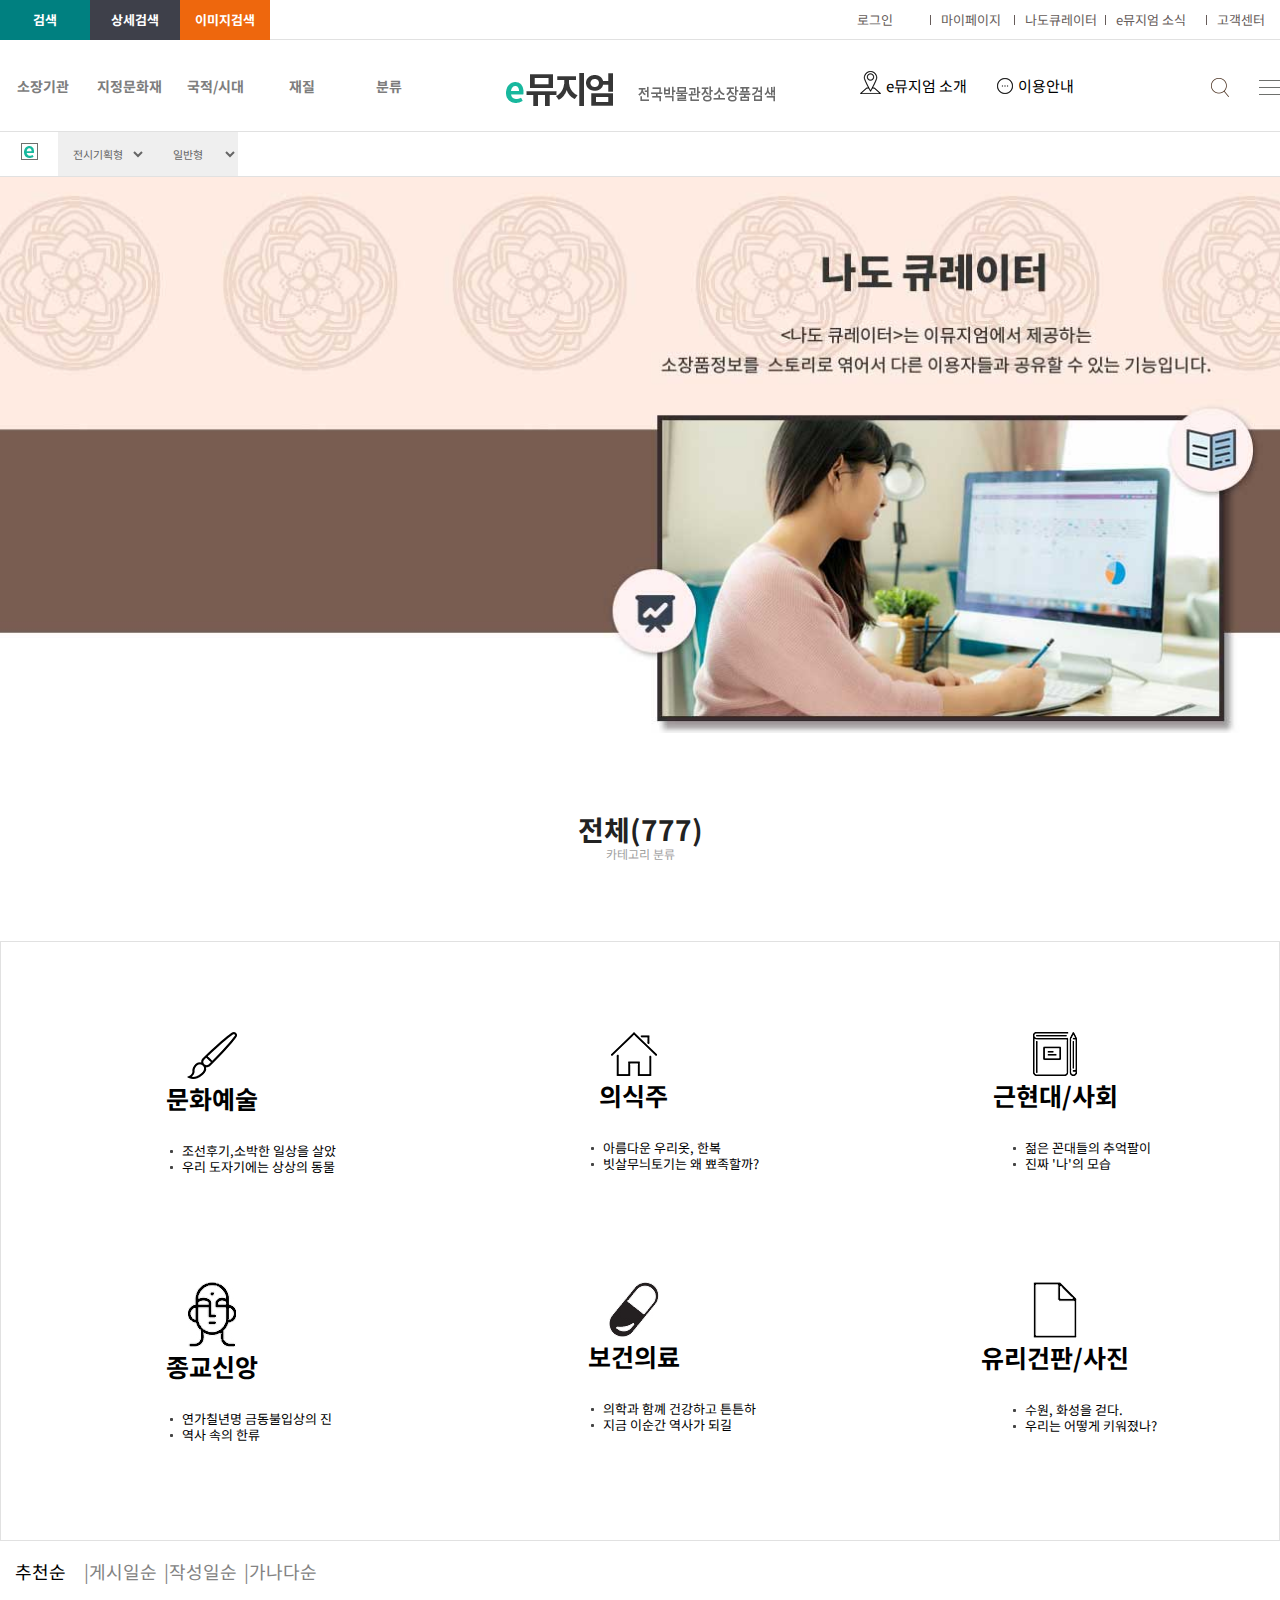
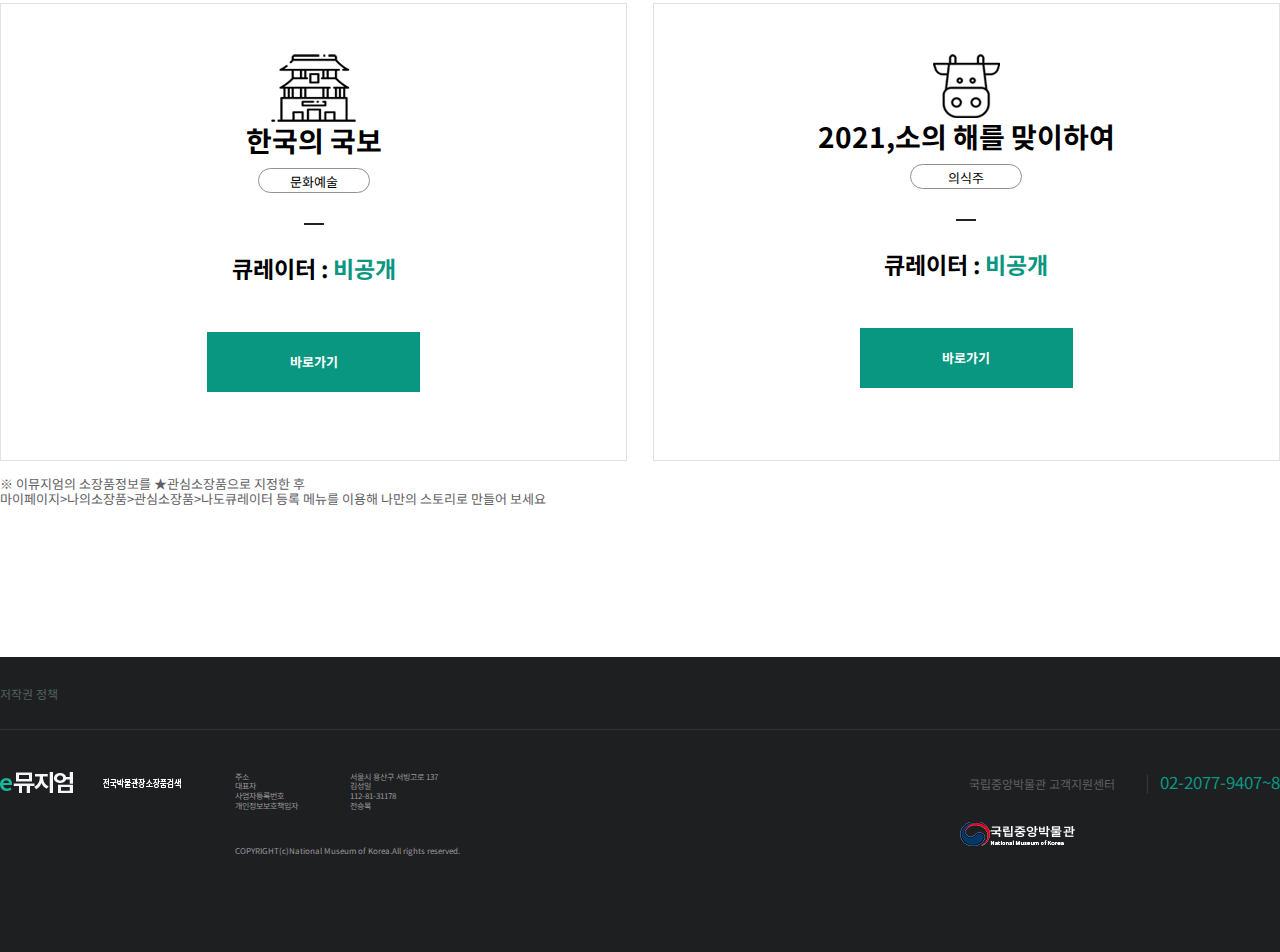
<file: sub.html>
<!DOCTYPE html>
<html lang="en">

<head>
    <meta charset="UTF-8">
    <meta name="viewport" content="width=device-width, initial-scale=1.0">
    <link rel="shortcut icon" href="images/favicon-16x16.png">

    <title>큐레이터N</title>
    <link href="CSS/style.css" rel="stylesheet" type="text/css">

    <script src="js/jquery-v1.10.2.min.js" type="text/javascript"></script>
    <script src="js/jquery-finger-v0.1.0.min.js" type="text/javascript"></script>
    <script>
        $(document).ready(function() {
            mobile_menu();
        });

        function mobile_menu() {
            /* 변수 선언 */
            var $menu = null;
            var $left_gnb = null; // 영역 전체
            var $depth1_wrap = null;
            var $depth1 = null;
            var $depth1_btn = null;

            /* 시작 함수 */
            function start() {
                init();
                init_event();
            }
            /* 변수 초기화 함수 */
            function init() {
                $menu = $('.m_menu');
                $left_gnb = $('.left_gnbWrap'); // 영역 전체
                $depth1_wrap = $('.left_gnb>li');
                $depth1 = $depth1_wrap.children('ul');
                $depth1_btn = $depth1_wrap.children('a');
            }
            /* 이벤트 함수 */
            function init_event() {

                /* 모바일 메뉴 버튼 클릭했을때 모바일 메뉴영역 나오게 하기 */
                $menu.click(function(event) {
                    event.preventDefault();
                    $left_gnb.addClass('on');
                });

                /* x버튼 눌렀을때 모바일 메뉴 닫기 */
                $('.close').click(function(event) {
                    event.preventDefault();

                    $left_gnb.removeClass('on');

                    // x버튼 누르면 시간차 약간두고 소메뉴 닫히게 하기
                    setTimeout(function() {
                        $depth1_btn.removeClass('on');
                        $depth1.slideUp();
                    }, 300)
                });

                /* depth1의 각메뉴 클릭시 depth2 나오게 하기 */
                $depth1_btn.click(function(event) {
                    event.preventDefault();
                    var $this = $(this);
                    var $this_ul = $this.siblings('ul');

                    var check = $this.hasClass('on');
                    if (check) {
                        $this.removeClass('on');
                        $this_ul.stop(true, true).slideUp();
                    } else {
                        $depth1_btn.removeClass('on');
                        $depth1.stop().slideUp();
                        $this.addClass('on');
                        $this_ul.stop(true, true).slideDown();
                    }
                });

                /* 디바이스 크기 변경시 모바일 메뉴영역 숨기기 */
                $(window).resize(function() {
                    $left_gnb.removeClass('on');
                });
            }

            start(); // 시작 호출
        }
    </script>
</head>

<body>
    <div id="wrap">
        <header id="header">
            <div class="top_h">
                <div class="inner">
                    <ul class="site">
                        <li>검색</li>
                        <li>상세검색</li>
                        <li>
                            이미지검색
                        </li>
                        <!--초기화-->
                    </ul>
                    <ul class="util">
                        <li>로그인</li>
                        <li>마이페이지</li>
                        <li>나도큐레이터</li>
                        <li>e뮤지엄 소식</li>
                        <li>고객센터</li>
                        <!--초기화-->
                    </ul>
                    <!--초기화-->
                </div>
            </div>
            <div class="bottom_h">
                <div class="inner">
                    <ul class="menu">
                        <li><a href="sub.html">소장기관</a>
                            <ul>
                                <li><a href="sub.html">소장지역</a></li>
                                <li><a href="sub.html">소장구분</a></li>
                                <li><a href="sub.html">소장기관</a></li>
                                <li><a href="sub.html">소장번호</a></li>
                                <!--초기화-->
                            </ul>
                        </li>
                        <li><a href="sub.html">지정문화재</a>
                            <ul>
                                <li><a href="sub.html">지정문화재</a></li>
                                <li><a href="sub.html">지정번호</a></li>
                                <!--초기화-->
                            </ul>
                        </li>
                        <li><a href="sub.html">국적/시대</a>
                            <ul>
                                <li><a href="sub.html">국적</a></li>
                                <li><a href="sub.html">시대</a></li>
                                <!--초기화-->
                            </ul>
                        </li>
                        <li><a href="sub.html">재질</a>
                            <ul>
                                <li><a href="sub.html">재질</a></li>
                                <li><a href="sub.html">상세재질</a></li>
                                <!--초기화-->
                            </ul>
                        </li>
                        <li><a href="sub.html">분류</a>
                            <ul>
                                <li><a href="sub.html">대분류</a></li>
                                <li><a href="sub.html">중분류</a></li>
                                <li><a href="sub.html">소분류</a></li>
                                <li><a href="sub.html">상세분류</a></li>
                                <!--초기화-->
                            </ul>
                        </li>
                        <!--초기화-->
                    </ul>
                    <div class="logo"><a href="index.html"><img src="images/logo_png.png"></a></div>
                    <div class="logo_m"><select>
                            <option>&nbsp;&nbsp;검색</option>
                            <option>&nbsp;&nbsp;이미지검색</option>
                            <option>&nbsp;&nbsp;상세검색</option>
                        </select></div>
                    <div class="sub_m">
                        <ul class="side">
                            <li><i><img src="images/icon_01.png.png"></i>e뮤지엄 소개</li>
                            <li><i><img src="images/icon_02.png.png"></i>이용안내</li>
                            <!--초기화-->
                        </ul>
                        <div class="search"><img src="images/icon_search.png.png">
                            <p>이미지검색</p>
                        </div>
                        <div class="m_menu"><img src="images/icon_menu.png.png"></div>
                        <nav class="left_gnbWrap">
                            <a href="#" class="close"><img src="images/btn_fixClose.png"></a>
                            <ul class="left_gnb">
                                <li>
                                    <a href="sub.html">소장기관</a>
                                    <ul>
                                        <li><a href="sub.html">소장지역</a></li>
                                        <li><a href="sub.html">소장구분</a></li>
                                        <li><a href="sub.html">소장기관</a></li>
                                        <li><a href="sub.html">소장번호</a></li>
                                    </ul>
                                </li>
                                <li>
                                    <a href="sub.html">지정문화재</a>
                                    <ul>
                                        <li><a href="sub.html">지정문화재</a></li>
                                        <li><a href="sub.html">지정번호</a></li>
                                    </ul>
                                </li>
                                <li>
                                    <a href="sub.html">국적/시대</a>
                                    <ul>
                                        <li><a href="sub.html">국적</a></li>
                                        <li><a href="sub.html">시대</a></li>
                                    </ul>
                                </li>
                                <li>
                                    <a href="sub.html">재질</a>
                                    <ul>
                                        <li><a href="sub.html">재질</a></li>
                                        <li><a href="sub.html">상세재질</a></li>
                                    </ul>
                                </li>
                                <li>
                                    <a href="sub.html">분류</a>
                                    <ul>
                                        <li><a href="sub.html">대분류</a></li>
                                        <li><a href="sub.html">중분류</a></li>
                                        <li><a href="sub.html">소분류</a></li>
                                        <li><a href="sub.html">상세분류</a></li>
                                    </ul>
                                </li>
                            </ul>
                        </nav>
                        <!--초기화-->
                    </div>
                    <!--초기화-->
                </div>
            </div>
        </header>
        <!--서브1콘텐츠-->
        <main id="sub_contents">
            <section class="menu_b">
                <div class="inner">
                    <ul>
                        <li><img src="images/e%EB%AE%A4%EC%A7%80%EC%97%84_s-logo.png.png"></li>
                        <li><select>
                                <option>&nbsp;&nbsp;전시기획형</option>
                                <option>&nbsp;&nbsp;문화예술</option>
                                <option>&nbsp;&nbsp;의식주</option>
                                <option>&nbsp;&nbsp;근현대/사회</option>
                                <option>&nbsp;&nbsp;종교신앙</option>
                                <option>&nbsp;&nbsp;보건의료</option>
                                <option>&nbsp;&nbsp;유리건판/사진</option>
                            </select></li>
                        <li><select>
                                <option>&nbsp;&nbsp;일반형</option>
                                <option>&nbsp;&nbsp;문화예술</option>
                                <option>&nbsp;&nbsp;의식주</option>
                                <option>&nbsp;&nbsp;근현대/사회</option>
                                <option>&nbsp;&nbsp;종교신앙</option>
                                <option>&nbsp;&nbsp;보건의료</option>
                                <option>&nbsp;&nbsp;유리건판/사진</option>
                                <option>&nbsp;&nbsp;산업/교통/통신</option>
                                <option>&nbsp;&nbsp;과학기술/군사</option>
                                <option>&nbsp;&nbsp;놀이/여가</option>
                                <option>&nbsp;&nbsp;자연사</option>
                            </select></li>
                        <!--초기화-->
                    </ul>
                </div>
            </section>
            <section id="sub_img">
                <h1 class="hidden">서브이미지</h1>
            </section>
            <section class="sub_con1">
                <div class="sb1_title">
                    <h2>전체(777)</h2>
                    <p>카테고리 분류</p>
                </div>
                <div class="sb1_con">
                    <dl>
                        <dt>
                            <i><img src="images/%EB%AC%B8%ED%99%94%EC%98%88%EC%88%A0_icon.png.png"></i>
                            문화예술
                        </dt>
                        <dd>
                            <ul>
                                <li>조선후기,소박한 일상을 살았</li>
                                <li>우리 도자기에는 상상의 동물</li>
                            </ul>
                        </dd>
                    </dl>
                    <dl>
                        <dt>
                            <i><img src="images/%EC%9D%98%EC%8B%9D%EC%A3%BC_icon.png.png"></i>
                            의식주
                        </dt>
                        <dd>
                            <ul>
                                <li>아름다운 우리옷, 한복</li>
                                <li>빗살무늬토기는 왜 뾰족할까?</li>
                            </ul>
                        </dd>
                    </dl>
                    <dl>
                        <dt>
                            <i><img src="images/%EA%B7%BC%ED%98%84%EB%8C%80%EC%82%AC%ED%9A%8C_icon.png.png"></i>
                            근현대/사회
                        </dt>
                        <dd>
                            <ul>
                                <li>젊은 꼰대들의 추억팔이</li>
                                <li>진짜 '나'의 모습</li>
                            </ul>
                        </dd>
                    </dl>
                    <dl>
                        <dt>
                            <i><img src="images/%EC%A2%85%EA%B5%90.png.png"></i>
                            종교신앙
                        </dt>
                        <dd>
                            <ul>
                                <li>연가칠년명 금동불입상의 진</li>
                                <li>역사 속의 한류</li>
                            </ul>
                        </dd>
                    </dl>
                    <dl>
                        <dt>
                            <i><img src="images/%EB%B3%B4%EA%B1%B4.png.png"></i>
                            보건의료
                        </dt>
                        <dd>
                            <ul>
                                <li>의학과 함꼐 건강하고 튼튼하</li>
                                <li>지금 이순간 역사가 되길</li>
                            </ul>
                        </dd>
                    </dl>
                    <dl>
                        <dt>
                            <i><img src="images/%EA%B1%B4%ED%8C%90_white.png"></i>
                            유리건판/사진
                        </dt>
                        <dd>
                            <ul>
                                <li>수원, 화성을 걷다.</li>
                                <li>우리는 어떻게 키워졌나?</li>
                            </ul>
                        </dd>
                    </dl>
                    <!--초기화-->
                </div>
            </section>
            <section class="sub_con2">
                <ul class="sb2_cm">
                    <li>추천순</li>
                    <li>게시일순</li>
                    <li>작성일순</li>
                    <li>가나다순</li>
                    <!--초기화-->
                </ul>
                <div class="sb2_con">
                    <div class="sb2_left">
                        <i class="i_sb2"><img src="images/%EA%B5%AD%EB%B3%B4.png.png"></i>
                        <p class="txt1">한국의 국보</p>
                        <p class="btn_1">문화예술</p>
                        <p class="txt2">큐레이터 : <span>비공개</span></p>
                        <p class="btn_2">바로가기</p>
                    </div>
                    <div class="sb2_right">
                        <i class="i_sb2"><img src="images/%EC%86%8C.png.png"></i>
                        <p class="txt1">2021,소의 해를 맞이하여</p>
                        <p class="btn_1">의식주</p>
                        <p class="txt2">큐레이터 : <span>비공개</span></p>
                        <p class="btn_2">바로가기</p>
                    </div>
                    <!--초기화-->
                </div>
                <p>※ 이뮤지엄의 소장품정보를 ★관심소장품으로 지정한 후<br>
                    마이페이지>나의소장품>관심소장품>나도큐레이터 등록 메뉴를 이용해 나만의 스토리로 만들어 보세요</p>
            </section>
            <section class="bt_m">
                <div class="inner">
                    <p>FAMILY SITE<img src="images/up_ft.png.png"></p>
                </div>
            </section>
        </main>
        <footer id="footer">
            <div class="top_footer">
                <div class="inner">
                    <p>저작권 정책</p>
                </div>
            </div>
            <div class="bottom_footer">
                <div class="inner">
                    <div class="f_logo">
                        <a href="index.html"><img src="images/f_logo.png.png" alt="푸터로고"></a>
                    </div>
                    <div class="copyright">
                        <ul>
                            <li><span>주소</span>서울시 용산구 서빙고로 137</li>
                            <li><span>대표자</span>김성일</li>
                            <li><span>사업자등록번호</span>112-81-31178</li>
                            <li><span>개인정보보호책임자</span>전승목</li>
                        </ul>
                        <p>COPYRIGHT(c)National Museum of Korea.All rights reserved.</p>
                    </div>
                    <div class="info">
                        <ul>
                            <li>국립중앙박물관 고객지원센터</li>
                            <li>02-2077-9407~8</li>
                            <!--초기화-->
                        </ul>
                    </div>
                    <div class="bt_logo">
                        <a href="https://www.museum.go.kr/site/main/home"><img src="images/%EA%B5%AD%EB%A6%BD%EC%A4%91%EC%95%99%EB%B0%95%EB%AC%BC%EA%B4%80.png.png"></a>
                    </div>
                    <!--초기화-->
                </div>
            </div>
        </footer>
    </div>
</body></html>
</file>
<file: CSS/style.css>
/*공통*/
@import url('https://fonts.googleapis.com/css2?family=Noto+Sans+KR:wght@300&display=swap');

* {
    margin: 0;
    padding: 0;
    font-family: 'Noto Sans KR', sans-serif;
}

body {
    overflow-x: hidden
}

ul {
    list-style: none
}

.hidden {
    position: absolute;
    width: 1px;
    height: 1px;
    overflow: hidden
}

.inner {
    width: 1280px;
    margin: 0 auto
}

a {
    text-decoration: none;
    color: #665c5a
}

/*헤더*/
.top_h {
    height: 40px;
    line-height: 40px;
    text-align: center;
    border-bottom: 1px solid #e1e1e1;
    font-size: 13px
}

.top_h > .inner:after {
    display: block;
    content: "";
    clear: both
}

.site:after {
    display: block;
    content: "";
    clear: both
}

.site {
    width: 274px;
    float: left;
    color: #fff;
    font-weight: bold;
}

.site > li:nth-child(1) {
    background-color: #008080;
    float: left;
    width: 32.9%;
}

.site > li:nth-child(2) {
    float: left;
    width: 32.9%;
    background-color: #3e404a
}

.site > li:nth-child(3) {
    float: left;
    width: 32.9%;
    background-color: #ee670d
}


.util {
    width: 450px;
    float: right
}

.util:after {
    display: block;
    content: "";
    clear: both
}

.util > li {
    float: left;
    width: 20%;
    color: #665c5a
}

.util > li:before {
    width: 1px;
    height: 10px;
    background-color: #665c5a;
    display: inline-block;
    content: "";
    margin: 0 10px 0 0
}



.util > li:nth-child(1):before {
    display: none
}

.bottom_h {
    width: 100%;
    height: 92px;
    line-height: 92px;
    border-bottom: 1px solid #e1e1e1;
    font-size: 15px;
    text-align: center
}

.bottom_h > .inner {
    width: 1280px;
    height: 92px;
    position: relative
}

.bottom_h > .inner:after {
    display: block;
    content: "";
    clear: both
}



/*.menu{right: 0; top: 50px; height: 0; position: absolute; width: 45%; z-index: 99}
.menu:after{display: block; content: ""; clear: both}
.menu>li>ul:after{display: block; content: ""; clear: both}
.menu>li{float: left; width: 18%;  transform: scale(1);
            transition: all 0.8s}
.menu>li:hover{ transform: scale(1.01);
            transition: all 0.8s}
.menu>li>a{text-align: center; font-size: 1.3rem; font-weight: bold; display: block}
.menu>li>ul>li{font-size: 1.2rem; text-align: center; padding-bottom: 10px}
.menu>li>ul{border: 1px solid #e1e1e1; background-color: #fff; height: 0; overflow: hidden; opacity: 0; transition: height 1s, opacity 1s}
.menu>li>ul:before{display: block; content: ""; height: 15px}
.menu>li:hover ul{opacity: 1; height: 135px}





#navi2 .depth1{height: 36px; overflow: hidden; border-bottom: 1px solid #ccc; transition: height 1s; z-index: 98}
        #navi2 .depth1:hover{height: 400px}
        #navi2 .depth1 ul{border-right: 1px solid #ccc; height: 400px; padding: 0 10px}
        #navi2 .depth1 li:first-child>ul{border-left: 1px solid #ccc}
     


*/
 .menu{left: 0; top: 0; height: 0; position: absolute; width: 45%; z-index: 99}
.menu:after{display: block; content: ""; clear: both}
.menu>li>ul:after{display: block; content: ""; clear: both}
.menu>li{float: left; width: 15%;  transform: scale(1);
            transition: all 0.8s}
.menu:hover{ transform: scale(1.01);
            transition: all 0.8s}
.menu>li>a{text-align: center; font-size: 14px; font-weight: bold; display: block}
.menu>li>ul>li{font-size: 12px; text-align: center}
.menu>li>ul{border: 1px solid #e1e1e1; background-color: #fff; height: 0; overflow: hidden; opacity: 0; transition: height 1s, opacity 1s}
.menu>li>ul:before{display: block; content: ""; height: 15px}
.menu:hover ul{opacity: 1; height: 400px}


/*부메뉴*/
.m_menu{float: right}
<style type="text/css">
/* Common **********************************************************************/ 
html,body {width:100%;  }
html {/*overflow-y:scroll;*/ overflow-x:hidden; box-sizing:border-box;}
*, *:before, *:after{box-sizing:inherit;}
*{
-webkit-text-size-adjust:none;
-webkit-text-size-adjust - auto | none | N% (default auto)
}
body {word-wrap:break-word; word-break:keep-all; }
body,div,dl,dt,dd,ul,ol,li,h1,h2,h3,h4,h5,h6,pre,code,form,fieldset,legend,textarea,p,blockquote,th,td,input,select,textarea,button {margin:0; padding:0;}
fieldset,img {border:0px none;  -ms-interpolation-mode: bicubic;}
dl,ul,ol,menu,li {list-style:none;}
blockquote, q {quotes: none;}
blockquote:before, blockquote:after,q:before, q:after {content:''; content:none;}
button {border:0 none; background-color:transparent; cursor:pointer;}
body { background:#fff; font-family: Dotum,'돋움',Helvetica,"Apple SD Gothic Neo",sans-serif;}
body,th,td,input,select,textarea,button {font-size:13px; line-height:1.2;} 
a:link,a:active,a:visited{color:#7d7d7d; text-decoration:none; border:0px;}
a:hover,a:focus{color:#333; text-decoration:none}
table {border-collapse:collapse; border-spacing:0;}
address,caption,cite,code,dfn,em,var {font-style:normal; font-weight:normal;}
summary, caption, legend{width:0; height:0; font-size: ; line-height: ; overflow: hidden; visibility: hidden; border: none; position:absolute; left:-1000em;}
caption {position:static;}
/* label hidden 처리 */
.invisible{overflow:hidden; visibility:hidden; width:0; height:0; font-size:0; line-height:0; position:absolute;}
label.invisible{*position:absolute;}
::-moz-selection { color:#fff; background:#ff0000; }
::selection { color:#fff; background:#ff0000; }

.hide{display: none; opacity: 0; width: 0; height: 0; text-indent: -9999px;}
.clear:after{display: block; content: ""; clear: both;}
.fl{float: left;}
.fr{float: right;}


* html .clfix {height:1%;} /* Hides from IE-mac */



/*-------------------모바일 메뉴----------------------*/
.gnbWrap{
    padding-top: 10px; padding-bottom: 8px;
    width: 890px; margin: 0 auto;
}
.gnbWrap>img{
    width: 250px; height: 126px
}
/* 모바일 메뉴 버튼 */
.m_menu {
    float: right; cursor: pointer
}


a.close>img{height: 20px;position: absolute; left: 0; right: 0; margin: 0 auto; top: 25%}
a.close{
    background-color: #646464; width: 50px; height: 50px;
    position: absolute; right: 0; top: 0; color: #000;
   text-align: center;
}
.left_gnbWrap{
    height: 100%;
    width: 200px;
    position: fixed; right: -200px; top: 0;
    background-color: #008081;
    padding-top: 50px;
    z-index: 999;
    transition: all 0.3s
}
.left_gnbWrap.on{
    right:0;
}
.left_gnb>li{
    width: 100%;
}
.left_gnb>li>a{
    display: block; text-align: center; line-height: 50px;
    width: 100%; height: 50px; background-color: #18b89c;
    color: #fff;font-weight: bold
}
.left_gnb>li>a.on{
    background-color: #036667;
}
.left_gnb>li>ul{
    display: none;
}
.left_gnb>li>ul>li>a{
    display: block; text-align: center; line-height: 50px;
    width: 100%; height: 50px; background-color: #8ce1d2;
    color: #464646;
}
/*부메뉴*/

   
.logo {
    position: absolute;
    width: 30%;
    left: 0;
    right: 0;
    margin: 0 auto;
    top: 15%
}

.sub_m {
    float: right
}

.sub_m:after {
    display: block;
    content: "";
    clear: both
}

.side:after {
    display: block;
    content: "";
    clear: both
}

.side {
    width: 321px;
    float: left
}

.side > li {
    float: left;
    padding-right: 30px
}

.side i {
    padding-right: 5px;
    vertical-align: middle
}

.search {
    float: left;
    padding: 0 30px
}

.search > img {
    vertical-align: middle
}

.m_menu {
    float: right
}

.m_menu > img {
    vertical-align: middle
}

.logo_m {
    display: none
}

/*메인*/
#mainimg {
    width: 100%;
    height: 640px;
    
    background-repeat: no-repeat;
    background-size: cover
}

/*콘텐츠*/
.con_set {
    width: 1280px;
    margin: 110px auto 0
}

.con_title {
    width: 100%;
    height: 80px;
    position: relative;
    text-align: center
}

.con_title:before {
    display: block;
    content: "";
    position: absolute;
    width: 100%;
    height: 1px;
    background-color: #333333;
    top: 10%
}

.con_title > h2 {
    position: absolute;
    width: 20%;
    margin: 0 auto;
    background-color: #fff;
    left: 0;
    right: 0;
    top: -10%
}

.con_title > p {
    padding-top: 40px
}

.cont_list:after {
    display: block;
    content: "";
    clear: both
}

.con_slider {
    width: 1300px;
    height: 520px;
    position: relative; margin-bottom: 50px
}

.con_slider > .btn_prev {
    position: absolute;
    left: 0;
    top: 45%
}

.con_slider > .btn_next {
    position: absolute;
    right: 0;
    top: 45%;
   
}

.con_list {
    position: absolute;
    width: 1300px;
    left: 0;
    right: 0;
    margin: 0 auto;
}

 .slick-slide {
            margin: 0px 30px;
     
        }

        .slick-slide img {
            width: 100%;
        }

        .slick-prev:before,
        .slick-next:before {
            color: black
        }


.slide {
    width: 33.33%;
    float: left;
    margin: 0 15px
}

.slide {
    padding-right: 20px
}

.slide > img {
    width: 100%
}

.rank:after {
    display: block;
    content: "";
    clear: both
}

.rank_box {
    width: 80%;
    height: 130px;
    background-color: #5a5e67;
    float: left;
    position: relative;
}
.rank_box>dl:nth-child(1){background-color: #01c3a8; height: 130px; width: 30%;text-align: center; float: left; line-height: 130px}
.rank_box>dl:nth-child(1)>dt{color: #fff; font-size: 24px; font-weight: bold}
.rank_btn>div{
    width: 19.9%;
    height: 64.5px;
    float: right;
    background-color: #01c3a8;
line-height: 65px; text-align: center}

.rank_btn>div:last-child{margin-top: 1px}

.rank_box > dl:last-child > dt {
    font-size: 34px
}
.rank_list li>i>img{vertical-align: middle}
.rank_list li{float: left;color: #fff; line-height: 131px; padding: 0 20px}
.rank_list li:nth-child(2){font-size: 26px}
.rank_list li:nth-child(3){font-size: 18px; padding-left: 150px}
.rank_list li:nth-child(4){font-size: 13px; padding-left: 50px}
.plus {
    position: absolute;
    top: 42%;
    left: 29%
}

.plus_m {
    display: none;
    position: absolute;
    top: 40%;
    left: 32%
}

.circle {
    position: absolute;
    width: 0;
    margin: 50px auto;
    left: 0;
    right: 0
}



.banner_set {
    width: 100%;
    height: 340px;
    background-color: #efefef;
    margin-top: 160px;
    color: #5a5e69
}

.banner_set > .inner {
    width: 1280px;
    height: 340px;
    position: relative;
    background-image: url(../img/fc184f3b-62c3-4683-9916-f918f661e637.jpg);
    background-repeat: no-repeat;
    background-position: -320px center
}

.banner_set > .inner > div {
    position: absolute;
    left: 15%;
    top: 30%
}

.banner_set > .inner > div > h3 {
    font-size: 30px;
    padding-bottom: 32px
}

.banner_set > .inner > div > p {
    font-size: 20px
}

.banner_set > .inner > ul {
    position: absolute;
    right: 10%;
    top: 38%;
    font-size: 14px;
    width: 430px
}

.banner_set > .inner > ul:after {
    display: block;
    content: "";
    clear: both
}

.banner_set > .inner > ul > li {
    float: left;
    width: 20%;
    text-align: center;
}

.banner_set > .inner > ul > li:nth-child(1) > p,
.banner_set > .inner > ul > li:nth-child(5) > p {
    padding-top: 5px
}

.banner_set > .inner > ul > li:nth-child(3) > p {
    padding-top: 5px
}

.banner_set > .inner > ul > li:nth-child(3) > i > img {
    padding-top: 5px
}

.banner_set > .inner > ul > li:nth-child(4) > p {
    padding-top: 4px
}

.thema_set {
    width: 100%;
    height: 850px;
    background-color: #3a3a42
}

.thema_set > h2 {
    text-align: center;
    color: #fff;
    font-size: 36px;
    padding-top: 120px;
    font-weight: bold
}

.tm_slider {
    width: 1280px;
    height: 494px;
    position: relative;
    color: #fff;
    margin: 50px auto 0
}




.tm_list {
    width: 969px;
    position: absolute;
    left: 0;
    right: 0;
    margin: 0 auto
}

.tm_list > .slide {
    width: 29.5%;
    letter-spacing: -1px;
    float: left
}

.tm_list:after {
    display: block;
    content: "";
    clear: both
}

.tm_list > .slide > img {
    width: 80%;
    margin: 0 10%
}

.tm_list h4 {
    font-size: 22px;
    font-weight: bold;
    padding: 40px 25px 24px
}

.tm_list p {
    font-size: 12px;
    color: #fff;
    padding-left: 25px
}

.ct_set {
    text-align: center;
    padding-top: 110px
}

.ct_set > h2 {
    font-size: 36px;
    color: #010002
}

.ct_bt {
    padding: 30px 0 110px
}

.ct_set > ul {
    width: 60%;
    margin: 0 auto;
    font-size: 20px;
    font-weight: bold
}

.ct_set > ul > li {
    width: 25%;
    float: left
}

.ct_set > ul:after {
    display: block;
    content: "";
    clear: both
}

.ct_set > ul > li > i {
    height: 54px;
    display: block
}

.bt_set {
    width: 100%;
    height: 282px;
    background-image: url(../images/images/bm.jpg.jpg);
    background-repeat: no-repeat;
    background-size: cover;
    margin-top: 169px
}

.board_set {
    width: 100%;
    height: 80px;
    margin: 0 auto;
    line-height: 80px;
    font-size: 14px;
    color: #000100
}

.board_set > .inner:after {
    display: block;
    content: "";
    clear: both
}

.board_set > .inner > h2,
.board_set > .inner > p {
    float: left
}

.board_set > .inner > h2 {
    width: 136px;
    font-size: 15px
}

.board_set > .inner > ul {
    float: right
}

.board_set > .inner > ul:after {
    display: block;
    content: "";
    clear: both
}

.date {
    float: left;
    color: #979996
}

.more {
    float: right;
    width: 110px;
    text-align: right;
    text-decoration: underline
}

/*푸터*/
#footer {
    width: 100%;
    height: 295px;
    background-color: #1e1f21
}

.bt_m {
    display: none
}

.top_footer {
    width: 100%;
    height: 73px;
    line-height: 73px;
    border-bottom: 1px solid #303133;
    font-size: 12px;
    color: #52605d
}

.top_footer > .inner > ul:after {
    display: block;
    content: "";
    clear: both
}

.top_footer > .inner > ul > li {
    float: left;
    padding-right: 32px
}

.top_footer > .inner > ul > li:nth-child(2) {
    color: #fff
}

.bottom_footer {
    color: #999999;
    padding-top: 42px;
    font-size: 8px
}

.bottom_footer > .inner:after {
    display: block;
    content: "";
    clear: both
}

.f_logo {
    float: left;
    padding-right: 54px
}

.copyright {
    float: left
}

.copyright > p {
    padding-top: 36px;
    color: #9a9a9c
}

.copyright > ul > li {
    position: relative;
    padding-left: 115px
}

.copyright > ul > li > span {
    position: absolute;
    left: 0
}

.info {
    float: right;
    color: #0a9784;
    font-size: 17px
}

.info > ul:after {
    display: block;
    content: "";
    clear: both
}

.info > ul > li {
    float: left;
}

.info > ul > li:first-child {
    font-size: 12px;
    color: #5e605d;
    padding: 5px 20px 0
}


.info > ul > li:last-child:before {
    display: inline-block;
    content: "|";
    padding: 0 10px;
    color: #3a3b3d
}

.bt_logo {
    display: none
}

/*서브1*/
.menu_b {
    width: 100%;
    height: 45px;
    line-height: 45px;
    border-bottom: 1px solid #e1e1e1
}

.menu_b > .inner > ul > li {
    float: left
}

.menu_b > .inner > ul:after {
    display: block;
    content: "";
    clear: both
}

.menu_b > .inner > ul > li:first-child {
    width: 58px;
    text-align: center
}

.menu_b > .inner > ul > li > select {
    border: none;
    height: 44px;
    text-align: center;
    vertical-align: top;
    font-size: 11px;
    color: #666666
}

#sub_img {
    width: 100%;
    height: 556px;
    background-image: url(../images/images/sub_mainimg.jpg.jpg);
    background-repeat: no-repeat;
    background-size: cover
}

.sub_con1 {
    width: 1280px;
    margin: 0 auto;
    text-align: center
}

.sb1_title {
    padding: 80px
}

.sb1_title> h2 {
    font-size: 28px;
    color: #222222
}

.sb1_title > p {
    font-size: 12px;
    color: #9fa19f
}

.sb1_con {
    width: 100%;
    height: 600px;
    border: 1px solid #e1e1e1;
    padding: 60px 0
}

.sb1_con > dl{
    width: 33%;
    float: left;
    height: 250px
}
.sb1_con:after {
    display: block;
    content: "";
    clear: both
}

.sb1_con > dl > dt {
    font-size: 25px;
    font-weight: bold;
    padding: 30px 0
}

.sb1_con > dl > dt > i {
    display: block
}

.sb1_con > dl > dd {
    font-size: 13px
}

.sb1_con > dl > dd > ul {
    width: 60%;
    margin: 0 auto;
    text-align: left;
    padding-left: 20%
}

.sb1_con > dl > dd > ul > li {
    background-image: url(../images/list-style.jpg);
    background-repeat: no-repeat;
    background-position: left 7px;
    padding-left: 12px
}
.sub_con2 {
    width: 1280px;
    margin: 0 auto 150px
}

.sub_con2:after {
    display: block;
    content: "";
    clear: both
}

.sb2_cm > li {
    float: left;
    width: 80px;
    color: #838383;
    padding: 20px 0;
    text-align: center;
    font-size: 18px
}

.sb2_cm:after {
    display: block;
    content: "";
    clear: both
}

.sb2_cm > li:before {
    display: inline-block;
    content: "|"
}

.sb2_cm > li:first-child {
    color: #000
}

.sb2_cm > li:first-child:before {
    display: none
}

.sb2_con:after {
    display: block;
    content: "";
    clear: both
}

.sb2_left {
    width: 49%;
    height: 458px;
    border: 1px solid #e1e1e1;
    float: left;
    text-align: center
}

.i_sb2 > img {
    padding: 50px 0 0
}

.txt1 {
    font-size: 28px;
    font-weight: bold
}

.btn_1 {
    border: 1px solid #929292;
    width: 112px;
    height: 25px;
    border-radius: 20px;
    line-height: 25px;
    margin: 10px auto 20px
}

.txt2:before {
    display: block;
    content: "";
    width: 20px;
    height: 2px;
    background-color: #222222;
    margin: 30px auto
}

.txt2 {
    font-size: 23px;
    font-weight: bold
}

.txt2 > span {
    color: #099781
}

.btn_2 {
    width: 213px;
    height: 60px;
    background-color: #099781;
    color: #fff;
    line-height: 60px;
    font-weight: bold;
    margin: 50px auto 0
}

.sb2_right {
    width: 49%;
    height: 458px;
    border: 1px solid #e1e1e1;
    float: right;
    text-align: center
}

.sub_con2 > p {
    float: left;
    padding-top: 15px;
    color: #5f6064
}

.bt_m {
    width: 100%;
    height: 67px;
    background-color: #242527;
    border-bottom: 1px solid #393939
}

.bt_m > .inner > p {
    float: right;
    color: #fff;
    font-size: 15px;
    line-height: 67px
}

.bt_m > .inner > p > img {
    padding-left: 20px
}

.bt_logo {
    position: absolute;
    right: 16%;
    padding-top: 50px;
    display: block
}

.logo_m {
    display: none
}

.search > p {
    display: none
}

.plus_m {
    display: none
}

@media (max-width:1200px) {
    #header {
        height: 132px;
        position: relative
    }


        .left_gnbWrap{
    position: fixed; right: 0; left: -200px
}
.left_gnbWrap.on{
    left:0;}
    .top_h {
        display: none
    }

    .bottom_h {
        height: 132px;
        line-height: normal;
        border-bottom: 0
    }

    .bottom_h > .inner {
        width: 100%
    }

    .menu {
        float: none;
        margin: 0 auto;
        padding-top: 80px;
        font-weight: bold;
        display: none
    }

    .side {
        display: none
    }

    .m_menu {
        float: none;
        position: absolute;
        left: 2%;
        top: 20%; padding-left: 0
    }

    .logo_m {
        display: block;
        position: absolute;
        right: 20%;
        top: 20%;
        margin: 0 auto;
        width: 10%
    }

    .logo_m > select {
        width: 100%;
        height: auto;
        border: none;
        background-color: #fff;
        color: #6e6e6e;
        font-weight: bold
    }

    .bottom_h {
        height: 132px;
        line-height: normal;
        border-bottom: 0
    }

    .search {
        position: absolute;
        top: 10%;
        right: 10px
    }

    .search > p {
        display: block;
        font-size: 13px;
        color: #a89c94;
        padding-top: 5px
    }


    

    .con_set {
        width: 100%; padding-top: calc(1200/780*55%)
    }

    .con_title {
        width: 98%;
        left: 0;
        right: 0;
        margin: 0 auto
    }

    .con_title > p {
        display: none
    }

    .con_slider {
        width: 90%;
        left: 0;
        right: 0;
        margin: 0 auto;
    }

    .con_list > .slide:nth-child(2),
    .con_list > .slide:nth-child(1) {
        display: none
    }

    .con_list {
        width: 50%;
        height: auto;
        padding-top: calc(1280/780*10%);
        position: relative
    }

    .con_list > .slide {
        position: absolute;
        top: 0;
        width: 100%
    }

    .rank {
        width: 100%;
        height: 392px;
        background-color: #5a5e67; margin-top: 100px
    }

    .rank_box {
        width: 100%;
        height: auto;
        float: none
    }

    .rank_box > dl:first-child {
        width: 100%;
        float: none;
        border-bottom: 1px solid #fff;
        background-color: #5a5e67
    }

    .rank_list{
    position: relative;
    padding-left: 300px;
        
}

    .rank_list > ul > li:nth-child(1){ position: absolute;
        left: 0;
        right: 0;
        margin: 0 auto;
        width: 20%}
    .rank_list > ul > li:nth-child(2){position: absolute;
        left: 5%;
        right: 0;
        margin: 0 auto;
        width: 100%;
    text-align: center}
    .rank_list > ul > li:nth-child(3){position: absolute; top: 100px; left: 15%;
        right: 0;
        margin: 0 auto;
        width: 100%}
    .rank_list > ul > li:nth-child(4){position: absolute; top: 100px; left: 0;
        left: 50%;
        margin: 0 auto;
        width: 100%}
    
    .rank_btn {
        display: none
    }


    .plus {
        display: none
    }

    .plus_m {
        display: block;
        position: absolute;
        top: 93%;
        left: 0;
        right: 0;
        margin: 0 auto;
        text-align: center;
        width: 20%
    }

    .circle {
        display: none
    }

    .banner_set {
        margin-top: 0
    }

    .banner_set > .inner {
        width: 100%;
        background: none
    }

    .banner_set > .inner > div {
        top: 15%;
        left: 0;
        right: 0;
        margin: 0 auto;
        text-align: center
    }

    .banner_set > .inner > ul {
        top: auto;
        bottom: 15%;
        left: 0;
        right: 0;
        margin: 0 auto
    }

    .thema_set {
        height: auto;
        padding-top: calc(1200/780*55%);
        position: relative
    }

    .thema_set > h2 {
        position: absolute;
        top: 0;
        left: 0;
        right: 0;
        margin: 0 auto;
        padding-top: 50px
    }

    .tm_slider {
        width: 100%;
        position: absolute;
        top: 20%
    }

    .tm_slider > .btn_prev {
        display: none
    }

    .tm_slider > .btn_next {
        display: none
    }

    .tm_list {
        width: 70%;
        height: auto;

        position: relative
    }

    .tm_list > .slide:nth-child(3) {
        display: none
    }

    .tm_list > .slide:nth-child(1) {
        width: 50%;
        position: absolute;
        top: 0;
        left: 0;
        margin: 0 auto
    }

    .tm_list > .slide:nth-child(2) {
        width: 50%;
        position: absolute;
        top: 0;
        right: 0;
        margin: 0 auto
    }

    .tm_list > .slide > p {
        display: none
    }

    .ct_set > ul {
        width: 100%
    }

    .ct_set > ul > li {
        width: 50%;
        padding-bottom: 50px
    }

    .bt_set {
        margin-top: 50px;
        background-image: url(../images/images/m_bimg.jpg);
        background-repeat: no-repeat;
        background-position: center center
    }

    .board_set {
        width: 98%;
        height:
    }

    .board_set > .inner {
        width: auto
    }

    .more {
        display: none
    }

    .bt_m {
        display: block;
        height: 45px;
        position: relative
    }

    .bt_m > .inner > p {
        position: absolute;
        left: 0;
        right: 0;
        margin: 0 auto;
        text-align: center;
        width: 20%;
        line-height: 45px;
        font-size: 11px
    }

    #footer {
        height: 195px
    }



    .top_footer {
        border-bottom: 0;
        line-height: normal;
        position: relative;
        height: 45px
    }

    .top_footer > .inner > p {
        position: absolute;
        top: 30%;
        left: 0;
        right: 0;
        margin: 0 auto;
        text-align: center;
        width: 30%
    }

    .copyright > ul > li {
        position: unset;
        padding-left: 0;
        width: 25%;
        float: left;
        font-weight: bold;
        color: #b8b8b8
    }

    .bottom_footer {
        position: relative;
        padding-top: 0;
        width: 100%;
        height: 110px;
        border-bottom: 1px solid #303133
    }

    .info {
        float: none;
        position: absolute;
        left: 30%;
        right: 0;
        margin: 0 auto;
        text-align: center;
        width: 80%
    }


    .f_logo {
        display: none
    }

    .copyright {
        float: none;
        position: absolute;
        top: 75%;
        left: 0;
        right: 0;
        margin: 0 auto;
        text-align: center;
        width: 80%
    }

    .copyright > ul {
        float: none;
        position: absolute;
        top: -80%;
        left: 0;
        right: 0;
        margin: 0 auto;
        text-align: center;
        width: 80%
    }


    .copyright > ul:after {
        display: block;
        content: "";
        clear: both
    }

    .copyright > ul > li > span {
        position: unset;
        left: auto;
        padding-right: 5px;
        font-weight: normal;
        color: #868686
    }

    .bt_logo {
        display: block;
        position: absolute;
        top: 20%;
        left: 0;
        right: 0;
        margin: 0 auto;
        text-align: center;
        width: 20%
    }

    /*서브1*/
    .menu_b {
        background-color: #785c51
    }

    .menu_b > .inner > ul > li > select {
        background-color: #785c51;
        color: #fff;
        padding-left: 10px
    }

    .menu_b > .inner > ul > li:first-child {
        display: none
    }

    #sub_img {
        height: 0;
        padding-top: calc(611/1920*100%)
    }

    .sub_con1{width: 98%}
    .sb1_con{height: auto}
    .sb1_con>dl{width: 100%; float: none}
    .sb1_con>dl>dd>ul{width: 25%; padding-left: 0}
    
    .sub_con2{width: 98%}
    .inner{width: 100%}
}


@media (max-width:768px) {

    .menu {
        display: none
    }

    .logo_m {
        display: none
    }

    .search {
        display: none
    }
    .con_set{padding-top: calc(600/768*60%)}


    .tm_list {
        width: 60%
    }

    .tm_list>.slide {
        width: 100%;
        position: absolute;
        top: 0;
        right: 0;
        margin: 0 auto
    }

    .tm_list img{width: 100%}

    .tm_list  h4 {
        padding: 30px 0; 
    }
  
    .tm_list p{display: none}
    
     #header {
        height: 92px
    }

    .bottm_h {
        height: 92px
    }

    .logo {
        top: 30px
    }
    .con_title>h2{width: 35%}

    .m_menu {
        top: 35px
    }

    .menu {
        display: none
    }

    .rank_list > ul > li:nth-child(1){
        left: -10%;}
    .rank_list > ul > li:nth-child(2){
        left: 10%; font-size: 20px}
    .rank_list > ul > li:nth-child(3){left: 10%; font-size: 13px}
    .rank_list > ul > li:nth-child(4){font-size: 10px}
    .banner_set > .inner > ul {
        width: 98%
    }

    .thema_set {
        padding-top: calc(3000/1920*100%)
    }

    .board_set {
        line-height: 80px;
        height: 80px
    }

    .board_set > h2 {
        float: none
    }

    .board_set > p {
        float: none;
        font-weight: bold;
        line-height: 40px;
        width: 90%;
        overflow: hidden;
        text-overflow: ellipsis;
        white-space: nowrap
    }

    .board_set > ul {
        float: none;
        width: 20%
    }

    .top_footer {
        display: none
    }

    .bt_m p>img{display: none}
    .copyright > ul{
        display: none
    }
      .info {
        left: 25%;
top: 25%
    }

    .sb1_con>dl>dd>ul{width: 50%}
    .sb2_left,
    .sb2_right {
        width: 49.5%
    }
    .btn_2{width: 90%}
    .sub_con1{width: 100%}
    .sb1_con>dl>dd>ul{width: 35%}
    .sub_con2{width: 100%}
    .bottom_footer{border: none}
    .txt1{font-size: 20px}
    .sub_con2>p{font-size: 11px}
}

@media (max-width:520px)
{
     .con_set{padding-top: calc(400/520*10%)}
    
    .rank_list>ul>li:first-child{left: -40%}
    .rank_list>ul>li:nth-child(3){left: 0}
    .rank_list>ul>li:last-child{left: 60%}
    
}


/* 추가되는 부분 */
.flickerplate ul.flicks > li:nth-child(1){background-image: url(../images/images/main_img.jpg); background-size: cover}
.flickerplate ul.flicks > li:nth-child(2){background-image: url(../images/images/main_img.jpg); background-size: cover}



.flickerplate ul.flicks > li .flick-inner {
    height: 100%;
    padding: 10px;
    color: #fff;
    display: table-cell;
    vertical-align: middle
}

.flickerplate ul.flicks > li .flick-inner .flick-content {
    max-width: 68.75em;
    margin-left: auto;
    margin-right: auto
}

.flickerplate ul.flicks > li .flick-title {
    padding: 0px 0px;
    font-size: 2.778em;
    line-height: 1.995em;
    text-align: center
}

@media only screen and (max-width: 43.813em) {
    .flickerplate ul.flicks > li .flick-title {
        font-size: 1.667em
    }
}

.flickerplate ul.flicks > li .flick-sub-text {
    padding: 5px;
    font-weight: 300;
    line-height: 2.5em;
    color: rgba(255, 255, 255, 0.8);
    text-align: center
}

.flickerplate ul.flicks > li .flick-title span.flick-block-text,
.flickerplate ul.flicks > li .flick-sub-text span.flick-block-text {
    padding: 12px 18px;
    background-color: rgba(0, 0, 0, 0.6)
}

.flickerplate .arrow-navigation {
    position: absolute;
    height: 80%;
    width: 10%;
    top: 10%;
    z-index: 100;
    overflow: hidden
}

.flickerplate .arrow-navigation .arrow {
    display: block;
    height: 100%;
    width: 90%;
    -webkit-transition: all 0.2s ease-out;
    -moz-transition: all 0.2s ease-out;
    -o-transition: all 0.2s ease-out;
    -ms-transition: all 0.2s ease-out;
    transition: all 0.2s ease-out
}

.flickerplate .arrow-navigation:hover,
.flickerplate .arrow-navigation .arrow:hover {
    cursor: pointer
}

.flickerplate .arrow-navigation.left {
    left: 0%
}

.flickerplate .arrow-navigation.left .arrow {
    opacity: 0;
    margin: 0px 0px 0px 50%;
    background-image: url("../img/flickerplate/arrow-left-light.png");
    background-repeat: no-repeat;
    background-position: left
}

.flickerplate .arrow-navigation.right {
    right: 0%
}

.flickerplate .arrow-navigation.right .arrow {
    opacity: 0;
    margin: 0px 0px 0px -50%;
    background-image: url("../img/flickerplate/arrow-right-light.png");
    background-repeat: no-repeat;
    background-position: right
}

.flickerplate .arrow-navigation.left.hover .arrow {
    opacity: 1;
    margin: 0px 0px 0px 20%
}

.flickerplate .arrow-navigation.right.hover .arrow {
    opacity: 1;
    margin: 0px 0px 0px -20%
}

.flickerplate .dot-navigation {
    position: absolute;
    bottom: 15px;
    width: 100%;
    text-align: center;
    z-index: 100
}

.flickerplate .dot-navigation ul {
    text-align: center;
    list-style: none;
    padding: 0px 15px
}

.flickerplate .dot-navigation ul li {
    display: inline-block;
    float: none
}

.flickerplate .dot-navigation .dot {
    width: 14px;
    height: 14px;
    margin: 0px 6px;
    background-color: rgba(70, 70, 70, 0.3);
    border-radius: 50%;
    -o-border-radius: 50%;
    -ms-border-radius: 50%;
    -moz-border-radius: 50%;
    -webkit-border-radius: 50%;
    -webkit-transition: background-color 0.2s ease-out;
    -moz-transition: background-color 0.2s ease-out;
    -o-transition: background-color 0.2s ease-out;
    -ms-transition: background-color 0.2s ease-out;
    transition: background-color 0.2s ease-out
}

.flickerplate .dot-navigation .dot:hover {
    cursor: pointer;
    background-color: rgba(70, 70, 70, 0.6)
}

.flickerplate .dot-navigation .dot.active {
    background-color: #464646
}

.flickerplate .dot-navigation.left,
.flickerplate .dot-navigation.left ul {
    text-align: left
}

.flickerplate .dot-navigation.right,
.flickerplate .dot-navigation.right ul {
    text-align: right
}

.flickerplate.flicker-theme-dark .arrow-navigation.left .arrow {
    background-image: url("../img/flickerplate/arrow-left-dark.png")
}

.flickerplate.flicker-theme-dark .arrow-navigation.right .arrow {
    background-image: url("../img/flickerplate/arrow-right-dark.png")
}

.flickerplate.flicker-theme-dark .dot-navigation .dot {
    background-color: rgba(0, 0, 0, 0.12)
}

.flickerplate.flicker-theme-dark .dot-navigation .dot:hover {
    background-color: rgba(0, 0, 0, 0.6)
}

.flickerplate.flicker-theme-dark .dot-navigation .dot.active {
    background-color: #000
}

.flickerplate.flicker-theme-dark ul.flicks li .flick-inner {
    color: rgba(0, 0, 0, 0.9)
}

.flickerplate.flicker-theme-dark ul.flicks li .flick-inner .flick-content .flick-sub-text {
    color: rgba(0, 0, 0, 0.9)
}

.flickerplate.flicker-theme-dark ul.flicks li .flick-inner .flick-content .flick-title span.flick-block-text,
.flickerplate.flicker-theme-dark ul.flicks li .flick-inner .flick-content .flick-sub-text span.flick-block-text {
    background-color: rgba(255, 255, 255, 0.5)
}

.flickerplate ul.flicks li.flick-theme-dark .flick-inner {
    color: rgba(0, 0, 0, 0.9)
}

.flickerplate ul.flicks li.flick-theme-dark .flick-inner .flick-content .flick-sub-text {
    color: rgba(0, 0, 0, 0.9)
}

.flickerplate ul.flicks li.flick-theme-dark .flick-inner .flick-content .flick-title span.flick-block-text,
.flickerplate ul.flicks li.flick-theme-dark .flick-inner .flick-content .flick-sub-text span.flick-block-text {
    background-color: rgba(255, 255, 255, 0.5)
}

.flickerplate.animate-transform-slide ul.flicks {
    -webkit-perspective: 1000;
    -webkit-backface-visibility: hidden;
    transform: translate3d(0%, 0px, 0px);
    -webkit-transform: translate3d(0%, 0px, 0px);
    -webkit-transition: -webkit-transform 0.6s;
    -o-transition: -o-transform 0.6s;
    -moz-transition: -moz-transform 0.6s;
    transition: transform 0.6s
}
/* 변경되는 부분 */
.flickerplate.animate-transition-slide ul.flicks {
    position: absolute;
    top: 0;
    left: 0%;
    -webkit-transition: left 0.4s ease-out;
    -moz-transition: left 0.4s ease-out;
    -o-transition: left 0.4s ease-out;
    -ms-transition: left 0.4s ease-out;
    transition: left 0.4s ease-out
}

.flickerplate.animate-jquery-slide ul.flicks {
    position: relative;
    left: 0%
}

.flickerplate.animate-scroller-slide {
    padding-bottom: 0px;
    overflow: auto
}

.flickerplate.animate-scroller-slide ul.flicks {
    position: auto
}

/* 반응형 추가되는 부분 */
@media (max-width:1200px) {
    
    .flickerplate {
        padding-top: calc(1028/750*100%);}
    .flickerplate ul.flicks > li:nth-child(1){background-image: url(../images/images/e%EB%AE%A4%EC%A7%80%EC%97%84-m_02.jpg); background-size: cover}
    .flickerplate ul.flicks > li:nth-child(2){background-image: url(../images/images/e%EB%AE%A4%EC%A7%80%EC%97%84-m_02.jpg); background-size: cover}
}
</file>
